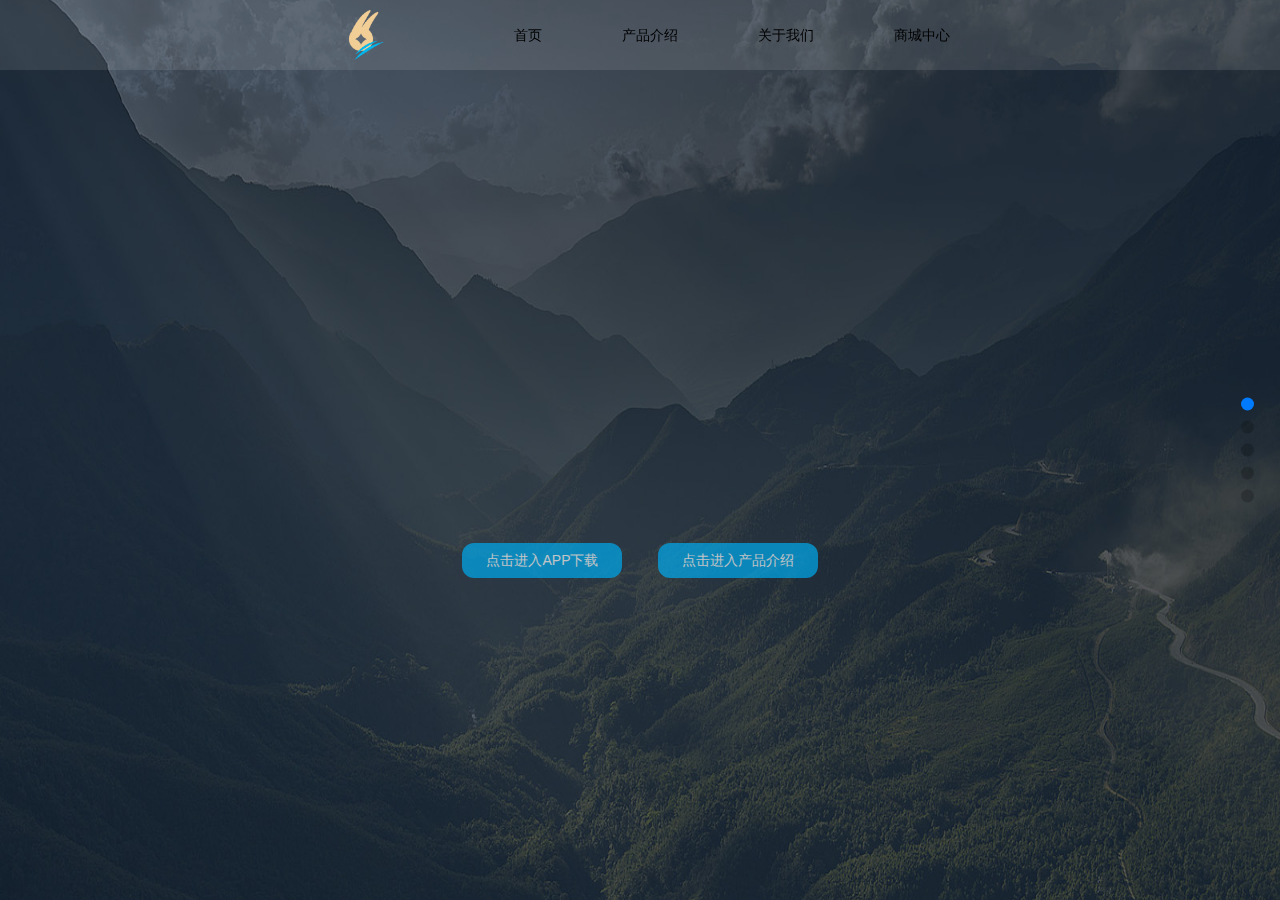
<file: index.html>
<!DOCTYPE html>
<html lang="en">
<head>
    <meta charset="UTF-8">
    <meta http-equiv="X-UA-Compatible" content="IE=edge" />
    <meta name="renderer" content="webkit" />
    <meta name="viewport" content="width=device-width,initial-scale=1.0,maximum-scale=1.0,minimum-scale=1.0,user-scalable=no,target-densitydpi=device-dpi">
    <title>支付首页</title>

    <!--  CSS -->
    <link rel="stylesheet" href="bootstrap/css/bootstrap.min.css">
    <link rel="stylesheet" href="css/style.css">
    <link rel="stylesheet" href="swiper/css/swiper.min.css">
    <link rel="stylesheet" href="css/animate/animate.min.css">
    <link rel="stylesheet" href="css/amazeui.min.css">
    <link rel="stylesheet" href="css/index.css">

    <!-- JS -->
    <script type="text/javascript" src="js/jquery-1.8.2.min.js"></script>
    <script type="text/javascript" src="js/login/login.js"></script>
    <script type="text/javascript" src="swiper/js/swiper.min.js"></script>
    <script type="text/javascript" src="swiper/js/swiper.animate1.0.2.min.js"></script>

</head>
<body>
    <!--头部-->
    <div class="topFixed">
        <div class="floatL width30 logo">
            <img height="50" src="img/zflogo.png">
        </div>
        <div class="width70">
            <div style="margin-left: 10%"><a class="topBtn" href="index.html">首页</a></div>
            <div><a class="topBtn" href="product.html">产品介绍</a></div>
            <div><a class="topBtn">关于我们</a></div>
            <div><a class="topBtn" href="businessCenter.html">商城中心</a></div>
        </div>
    </div>

    <!-- Swiper -->
    <div class="swiper-container">
        <div class="swiper-wrapper">

            <!-- 第一屏 -->
            <div class="swiper-slide " >
                <div class="bg-images" style="background-image: url('img/bg.jpg');background-size:100% 100%;"></div>

                <div class="index-text" >
                    <p class="ani" swiper-animate-effect="tada" swiper-animate-duration="1s" swiper-animate-delay=".2s">
                        <img  class="img"src="img/view-one.png"/>
                    </p>
                    <div class="padding15">
                        <span>
                            <a href="#"><button type="button" class="button">点击进入APP下载</button></a>
                        </span>
                    </div>
                    <div class="padding15">
                        <span>
                            <a href="#"><button type="button" class="button">点击进入产品介绍</button></a>
                        </span>
                    </div>
                </div>
            </div>

            <!-- 第二屏 -->
            <div class="swiper-slide two">
                <div class="main-content">
                    <div class="list-one ani" swiper-animate-effect="fadeInDownBig" swiper-animate-duration="1.5s" swiper-animate-delay=".5s">
                        <div style="width:70%;">
                            <p class="font16">
                                渠道和功能
                            </p>
                            <p class="font22">
                                给消费者更多选择,
                            </p>
                            <p class="font22">
                                给你未来的保障。
                            </p>
                            <p class="font16">
                                在支付变革的时代，Ping++ 让你在第一时间，启用最新的支付方式。为每个消费群体优化支付体验，有效提高订单转化率。只需递交一次资料，即可同时申请多个支付渠道账号。专业的客户成功团队，帮你构造最合适的支付解决方案。
                                在支付变革的时代，Ping++ 让你在第一时间，启用最新的支付方式。为每个消费群体优化支付体验，有效提高订单转化率。只需递交一次资料，即可同时申请多个支付渠道账号。专业的客户成功团队，帮你构造最合适的支付解决方案。
                            </p>
                        </div>
                    </div>
                    <div class="view ani" swiper-animate-effect="fadeInUpBig" swiper-animate-duration="1.5s" swiper-animate-delay=".5s">
                        <p>
                                <img src="img/view.png" class="imgWidth"/>
                        </p>
                    </div>
                </div>
            </div>

            <!-- 第三屏 -->
            <div class="swiper-slide three ">
                <div class="text-content">
                    <div class="left ani"  swiper-animate-effect="fadeInLeft" swiper-animate-duration="1s" swiper-animate-delay="">
                        <p><img src="img/cmb-card-pay.svg"/></p>
                        <h2 style="margin-top:30px;">移动端跨行支付</h2>
                        <p>支持跨行绑定借记卡、信用卡，主流银行统统搞定。</p>
                    </div>
                    <div class="left ani" swiper-animate-effect="fadeInUp" swiper-animate-duration="1s" swiper-animate-delay="" style="margin-left:12%;">
                        <p><img src="img/cmb-new-experience.svg"/></p>
                        <h2 style="margin-top:10px;">全新支付体验</h2>
                        <p>绑卡后再次支付，只需输入密码和验证码。</p>
                    </div>
                    <div class="left_2 ani"  swiper-animate-effect="fadeInRight" swiper-animate-duration="1s" swiper-animate-delay="" >
                        <p><img src="img/cmb-user-group.svg"/></p>
                        <h2 style="margin-top:30px;">提供优质客源</h2>
                        <p>稳定活跃的用户群，数据安全、无需担心交易风险。</p>
                    </div>
                    <div style="clear: both"></div>
                    <hr/>
                    <div class="bootom">
                        <p class="font35"style="margin-top:20px;">移动跨行支付</p>
                        <p class="font35">全场景的支付体验</p>
                        <p class="font24"style="margin-top:15px;">
                            借力于招商银行雄厚的移动支付优势，商户可以迅速切入千万级网络化、年轻化、高消费的优质客户群体。
                            招行还将联合入网商户，通过全方位宣传推广、开展系列营销活动等方式，为商户定向导入客流。
                        </p>
                    </div>
                </div>
            </div>

            <!-- 第四屏 -->
            <div class="swiper-slide four">
                <div class="content">
                    <div class="left ani"  swiper-animate-effect="fadeInLeft" swiper-animate-duration="1s" swiper-animate-delay="">
                        <p><img class="iconWidth" src="img/icon-one.png"/></p>
                        <h1 class="title" style="font-size:18px;">公司简介</h1>
                        <p class="title">
                            益投资是上海益芯金融信息服
                            务有限公司的投资服务品牌，
                            致力于通过产品创新
                            为大众投资者
                            带来普惠的金融服务。
                        </p>
                    </div>
                    <div class="left ani"  swiper-animate-effect="fadeInUp" swiper-animate-duration="1s" swiper-animate-delay="" style="margin-left:12%;">
                        <p><img class="iconWidth" src="img/icon-two.png"/></p>
                        <h2 class="title" style="font-size:18px;">核心团队</h2>
                        <p  class="title">
                            公司管理层来自于世界500强
                            金融企业、互联网金融领军企业
                            以及私募基金的高级管理层，
                            具有深厚的金融背景
                            并对互联网金融具有深刻的认知。
                        </p>
                    </div>
                    <div class="left_2 ani"  swiper-animate-effect="fadeInRight" swiper-animate-duration="1s" swiper-animate-delay="">
                        <p><img class="iconWidth"src="img/icon-three.png"/></p>
                        <h1 class="title" style="font-size:18px;">开展业务</h1>
                        <p class="title">
                            公司在互联网金融领域不断创新服务，
                            开发了许多引领市场的创新产品，
                            与多家私募基金、互联网金融平台以及
                            第三方支付公司开展广泛的合作，
                            服务广大金融消费者。
                        </p>
                    </div>
                    <div style="clear: both;"></div>
                    <div class="textCenter">
                        <span>
                            <a href="#"><button type="button" class="button">关于我们</button></a>
                        </span>
                    </div>
                </div>
            </div>
            <!-- 第五屏 -->
            <div class="swiper-slide five">
                <div class="main-content" style="top:10%;border: none">
                    <div class="g-center g-black am-text-xl g-text-bold am-padding-top-xl am-margin-top-sm" >
                        <div>掌中时尚</div>
                        <div class="am-padding-bottom-sm">移动互联网APP制作公司</div>
                        <div>
                            <img src="img/icon_split.png" />
                        </div>
                    </div>
                    <div class="g-lgray am-text-default g-center am-padding-top">

                        <div class="am-padding-top">以最时尚、最贴近市场发展的专业设计，</div>
                        <div>促进APP的快速传播和客户量的迅速积累，成为品牌打造最坚实的后盾</div>
                        <div class="am-padding-top">用设计与技术帮你创造最满意的体验</div>
                    </div>
                    <div class="g-black am-text-xxl g-center am-padding-top-xl am-margin-top-xl">服务流程</div>
                    <div class="g-gray am-text-default g-center am-padding-top-sm">优化产品流程、增强产品的易用性，提高使用者的工作效率，科学的组织开发</div>
                    <div class="am-g am-g-fixed am-padding-top-xl">
                        <ul class="am-avg-sm-5 g-center main-detail am-text-default">
                            <li>
                                <div><img class="am-padding-bottom-sm" src="img/icon_talk.png" /></div>
                                <div class="am-padding-top-sm am-text-default g-text-bold">TALK</div>
                                <div class="am-padding-top-xs am-text-lg g-text-bold">需求沟通</div>
                                <div class="am-padding-top-sm">倾听客户需求，了解用户</div>
                                <div>使用环境和操作流程</div>
                            </li>
                            <li>
                                <div><img class="am-padding-bottom-sm" src="img/icon_idea.png" /></div>
                                <div class="am-padding-top-sm am-text-default g-text-bold">IDEA</div>
                                <div class="am-padding-top-xs am-text-lg g-text-bold">创意设计</div>
                                <div class="am-padding-top-sm">交互原形设计</div>
                                <div>结构和布局规范确认</div>
                            </li>
                            <li>
                                <div><img class="am-padding-bottom-sm" src="img/icon_code.png" /></div>
                                <div class="am-padding-top-sm am-text-default g-text-bold">CODE</div>
                                <div class="am-padding-top-xs am-text-lg g-text-bold">前端制作</div>
                                <div class="am-padding-top-sm">CSS3、JS、HTML5</div>
                                <div>实现页面的动态显示</div>
                            </li>
                            <li>
                                <div><img class="am-padding-bottom-sm" src="img/icon_development.png" /></div>
                                <div class="am-padding-top-sm am-text-default g-text-bold">DEVELOPMENT</div>
                                <div class="am-padding-top-xs am-text-lg g-text-bold">技术开发</div>
                                <div class="am-padding-top-sm">移动应用数据对接与开发</div>
                            </li>
                            <li>
                                <div><img class="am-padding-bottom-sm" src="img/icon_test.png" /></div>
                                <div class="am-padding-top-sm am-text-default g-text-bold">TEST</div>
                                <div class="am-padding-top-xs am-text-lg g-text-bold">测试反馈</div>
                                <div class="am-padding-top-sm">修改调整，规范完善</div>
                            </li>
                        </ul>
                    </div>
                </div>
                <div class="sevenBg">
                    <div id="sevenBg">
                        <h6 class="grecolor" style="position: absolute;bottom: 5px;right:0;width: 1005px;left:0;right: 0;margin:0 auto;text-align: right">厦门东南正新信息科技有限公司 Copyright © </h6>
                    </div>
                </div>
            </div>
        </div>

        <!-- Add Pagination -->
        <div class="swiper-pagination"></div>
    </div>

    <script>
        $(document).ready(function(){
            var winH=$(window).height();
            $(".main-content").css("height",winH+"px");
//            alert(winH);
        });
        var swiper = new Swiper('.swiper-container', {
            onInit: function(swiper){ //Swiper2.x的初始化是onFirstInit
                swiperAnimateCache(swiper); //隐藏动画元素
                swiperAnimate(swiper); //初始化完成开始动画
            },
            onSlideChangeEnd: function(swiper){
                swiperAnimate(swiper); //每个slide切换结束时也运行当前slide动画
            },
            pagination: '.swiper-pagination',
            direction: 'vertical',
            speed:500,
            parallax : true,
            slidesPerView: 1,
            paginationClickable: true,
            spaceBetween: 0,
            mousewheelControl: true,
        });
    </script>
</body>
</html>
</file>
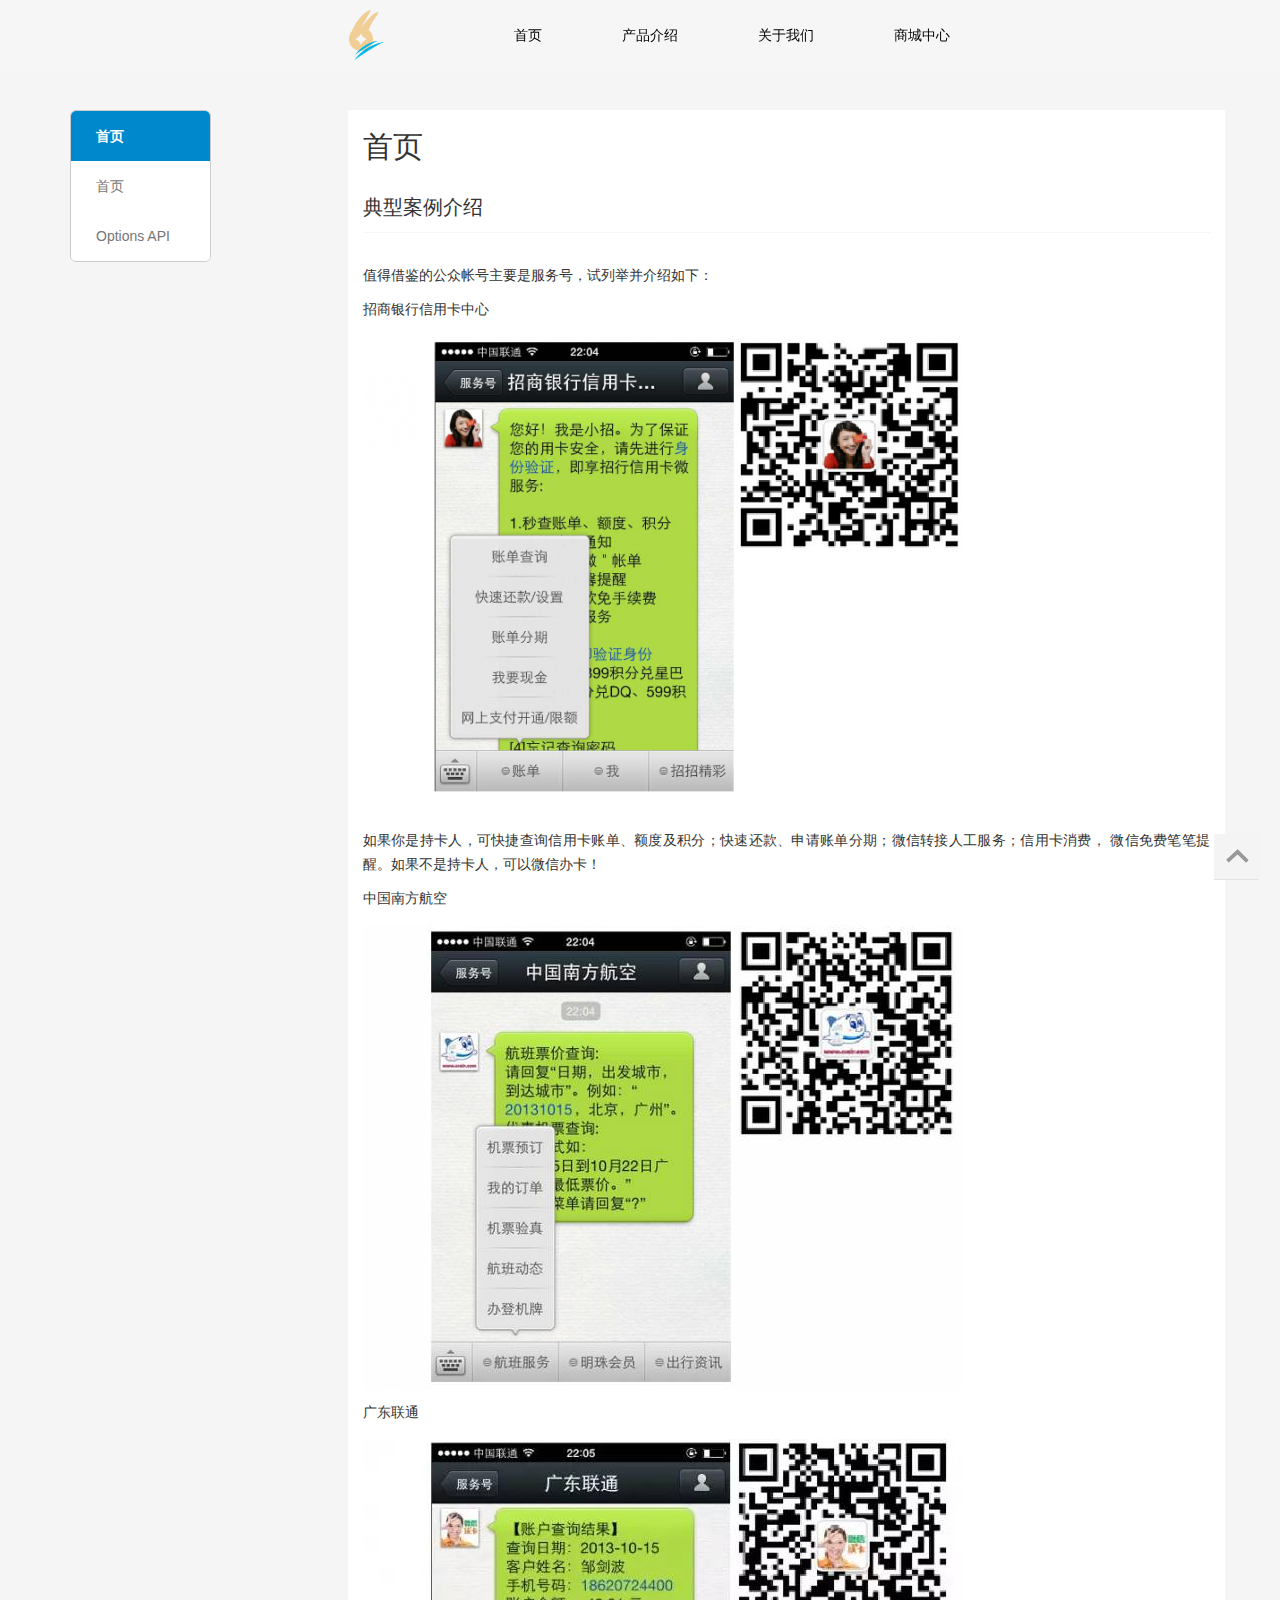
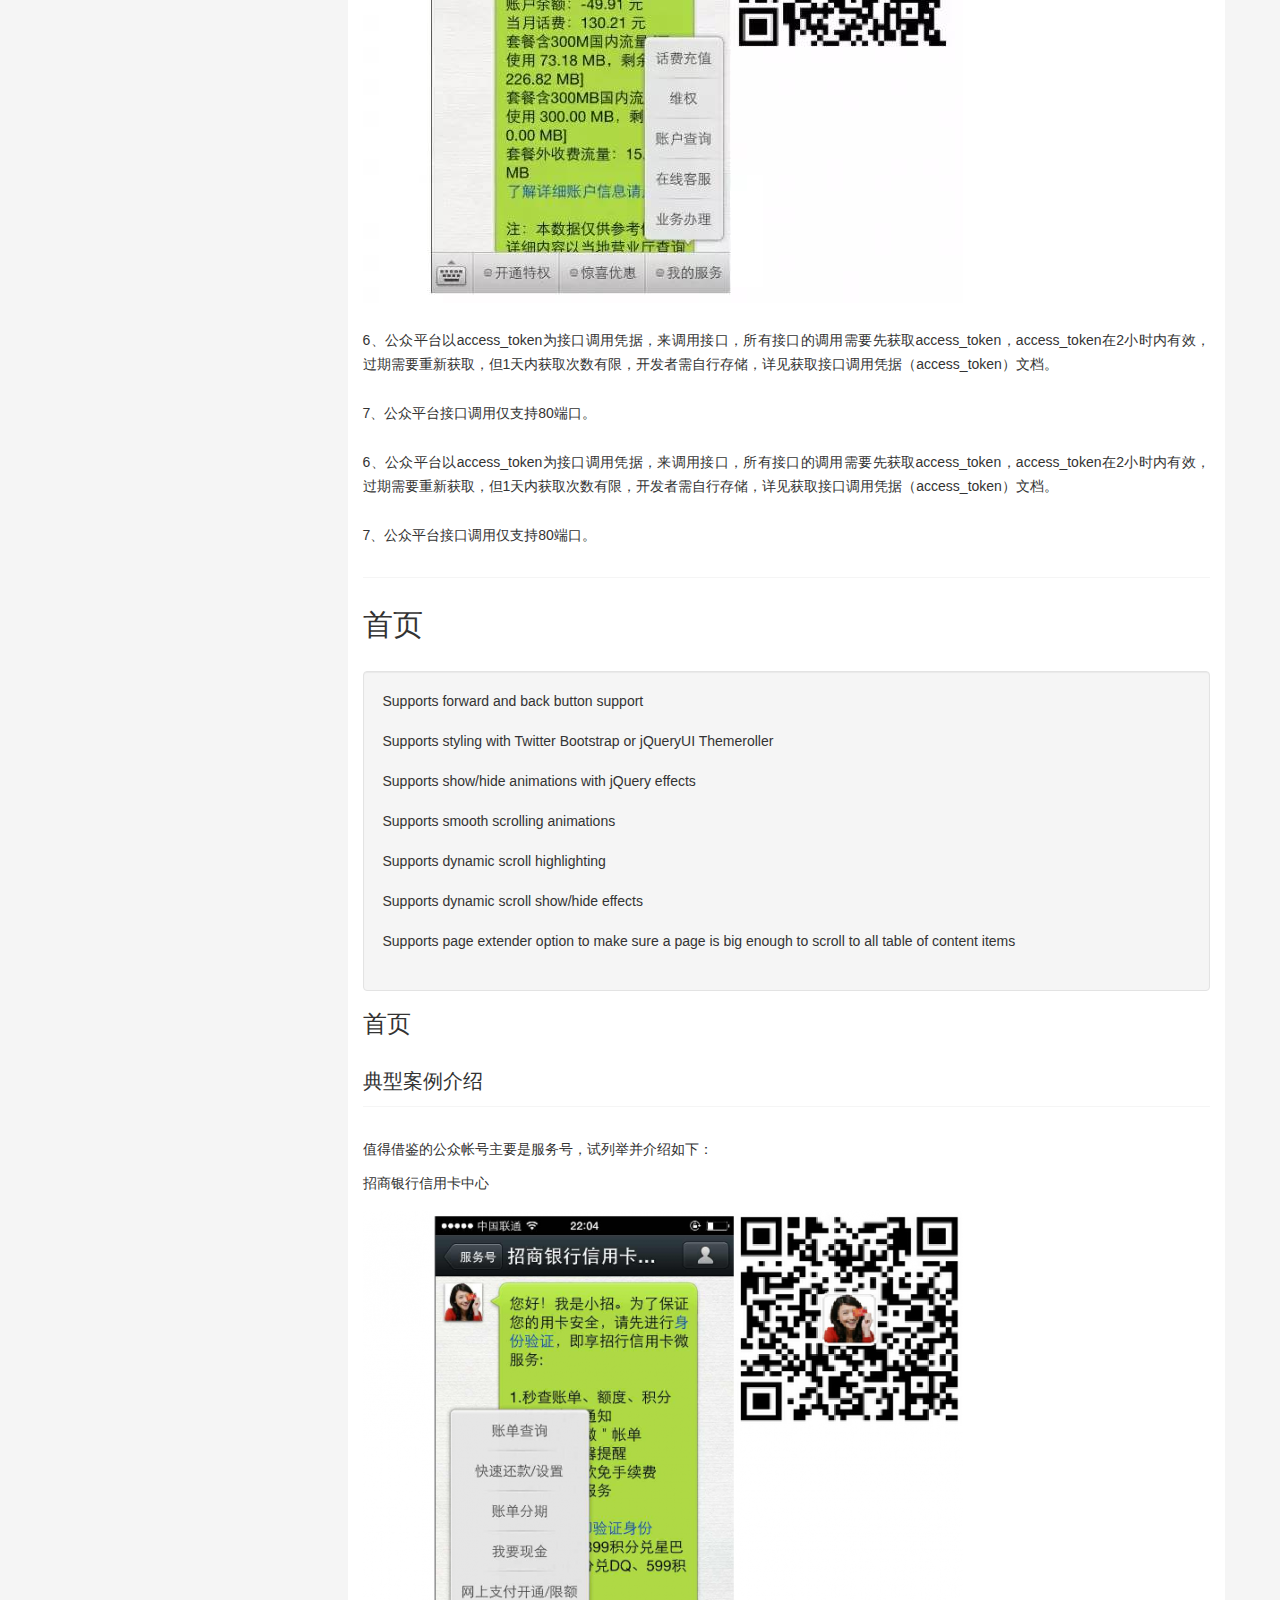
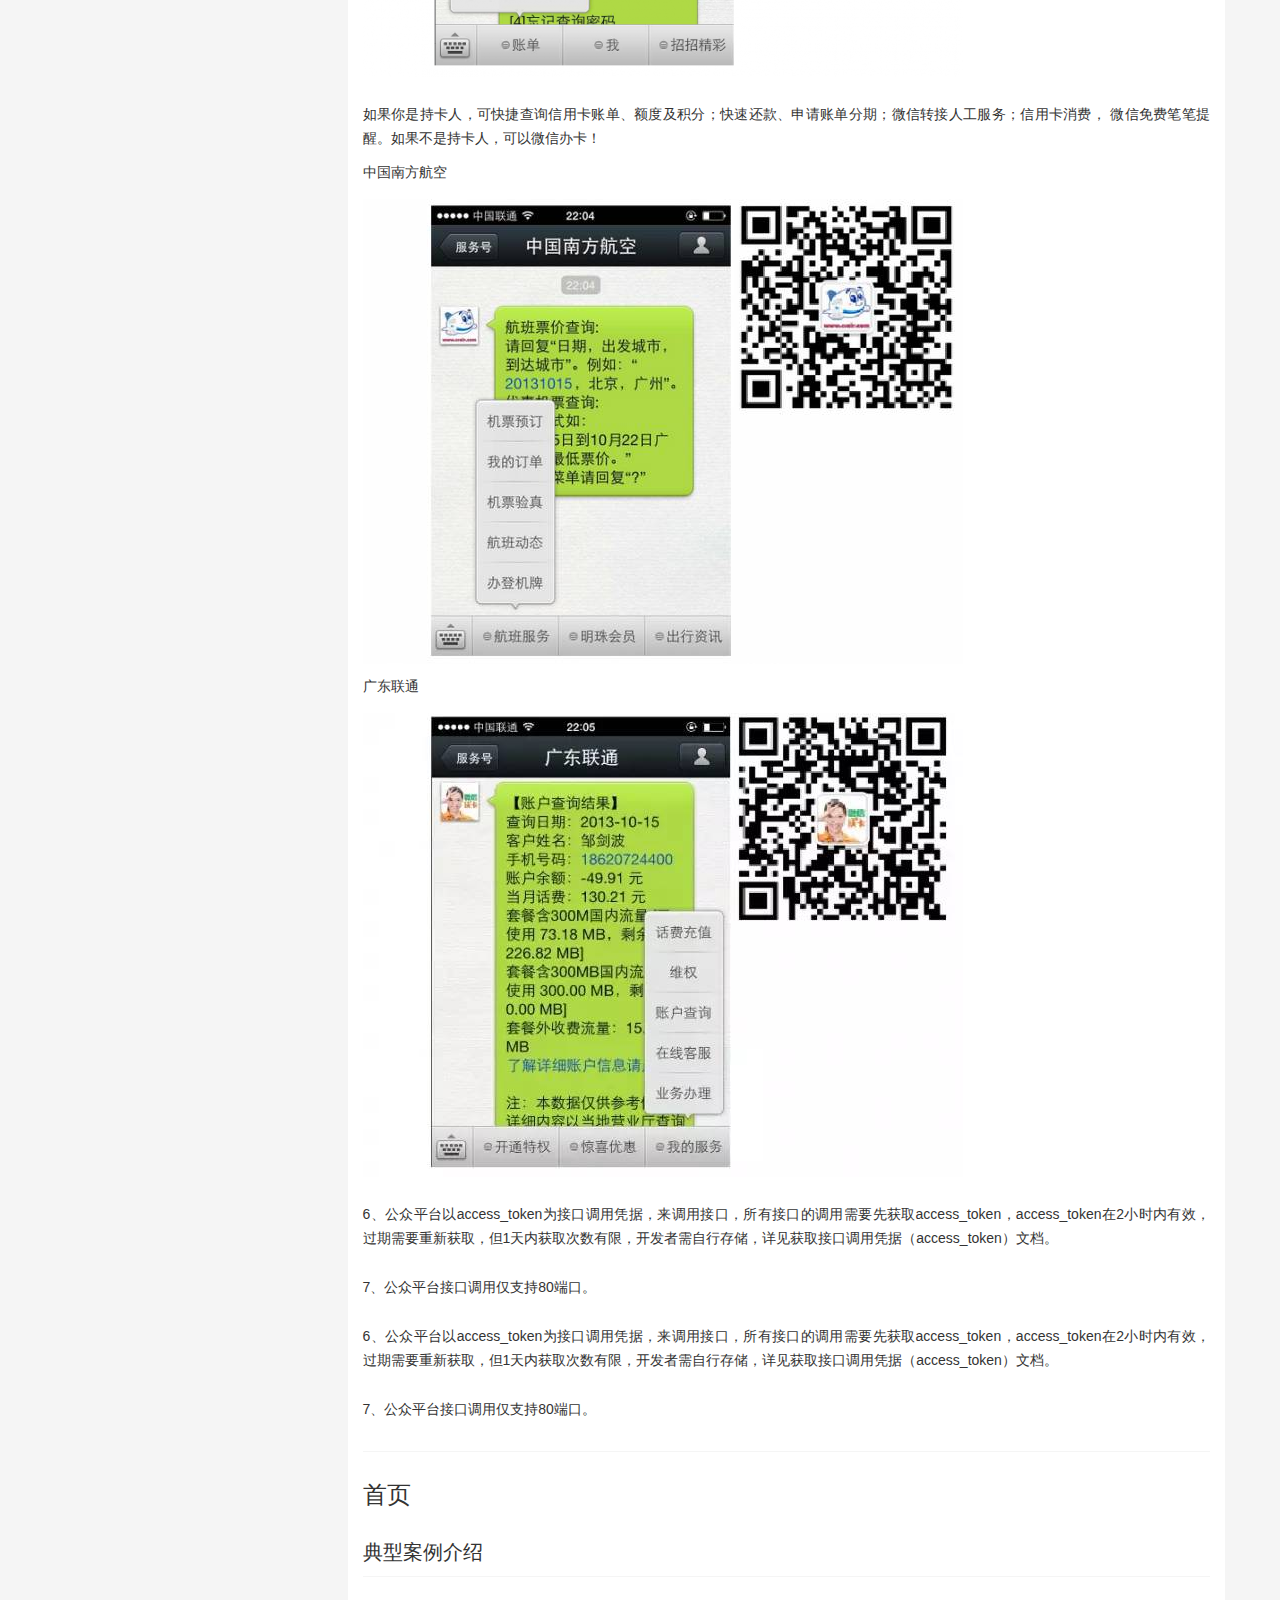
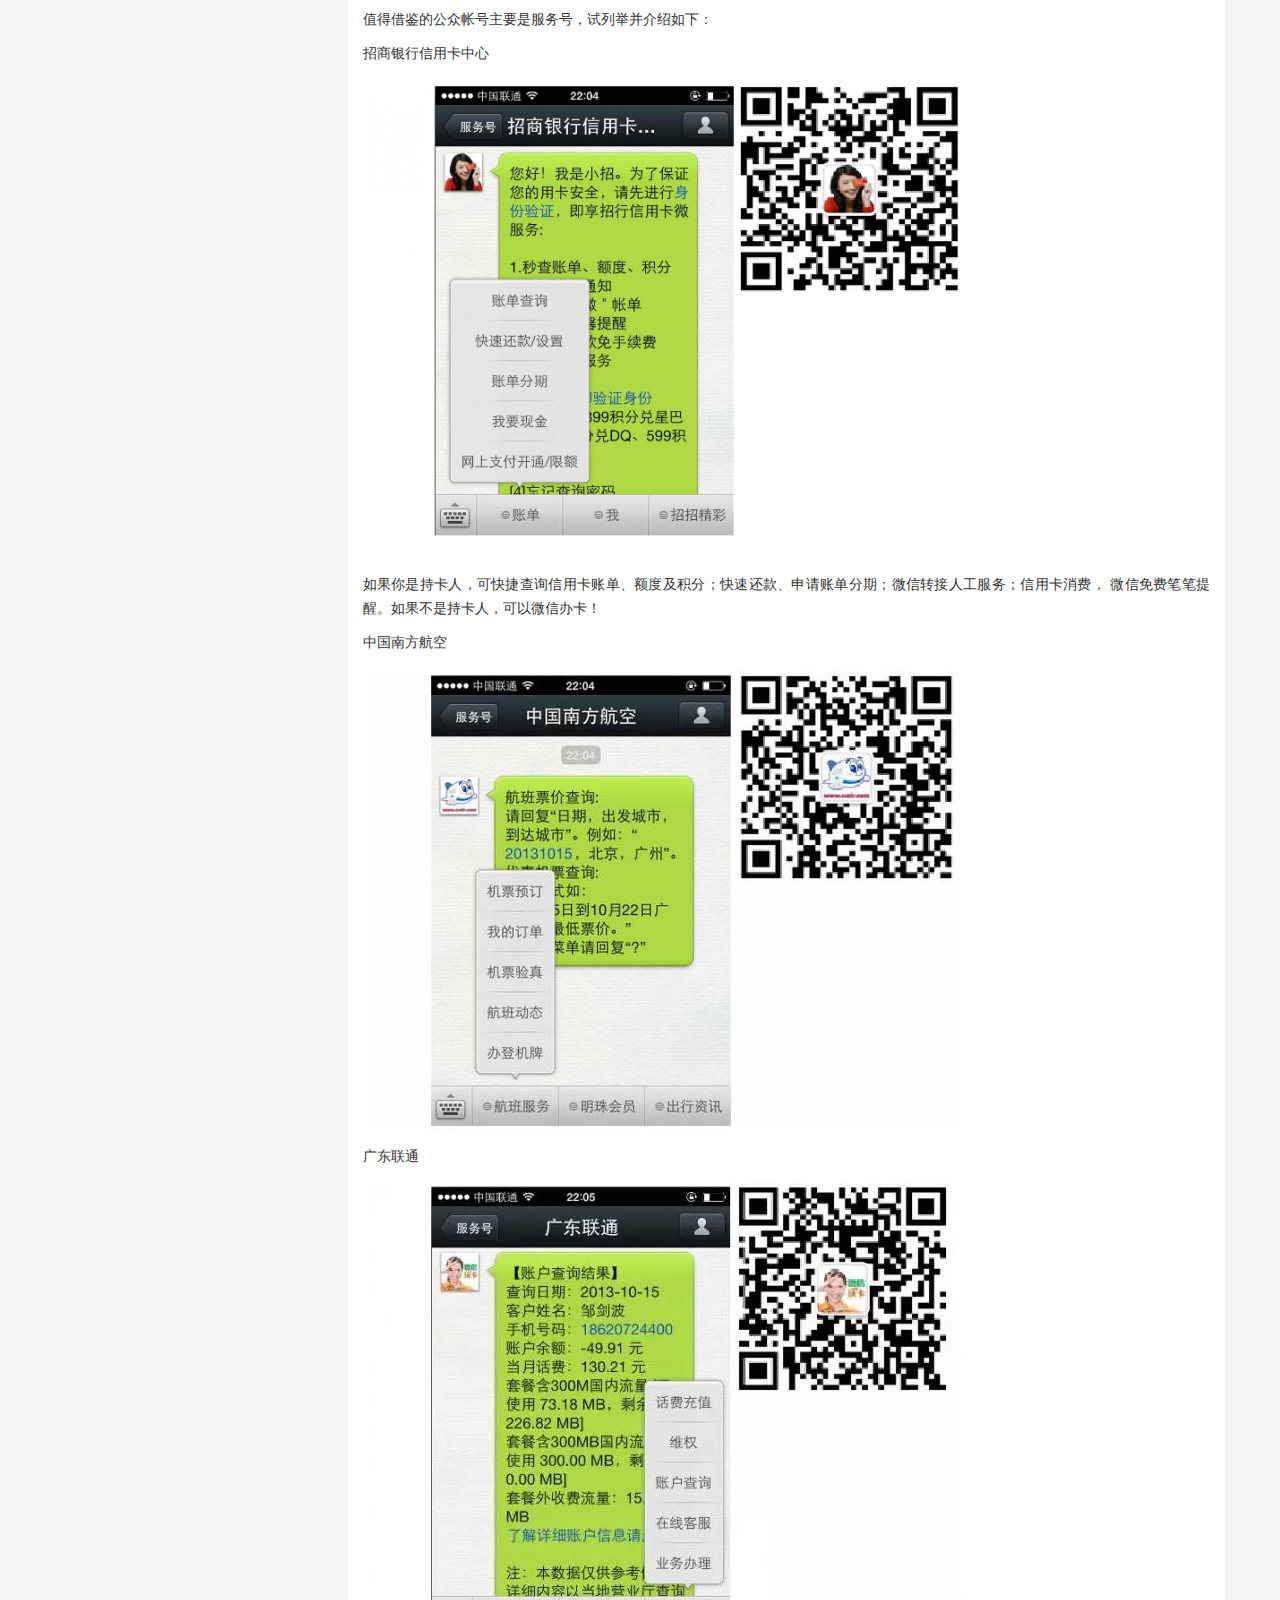
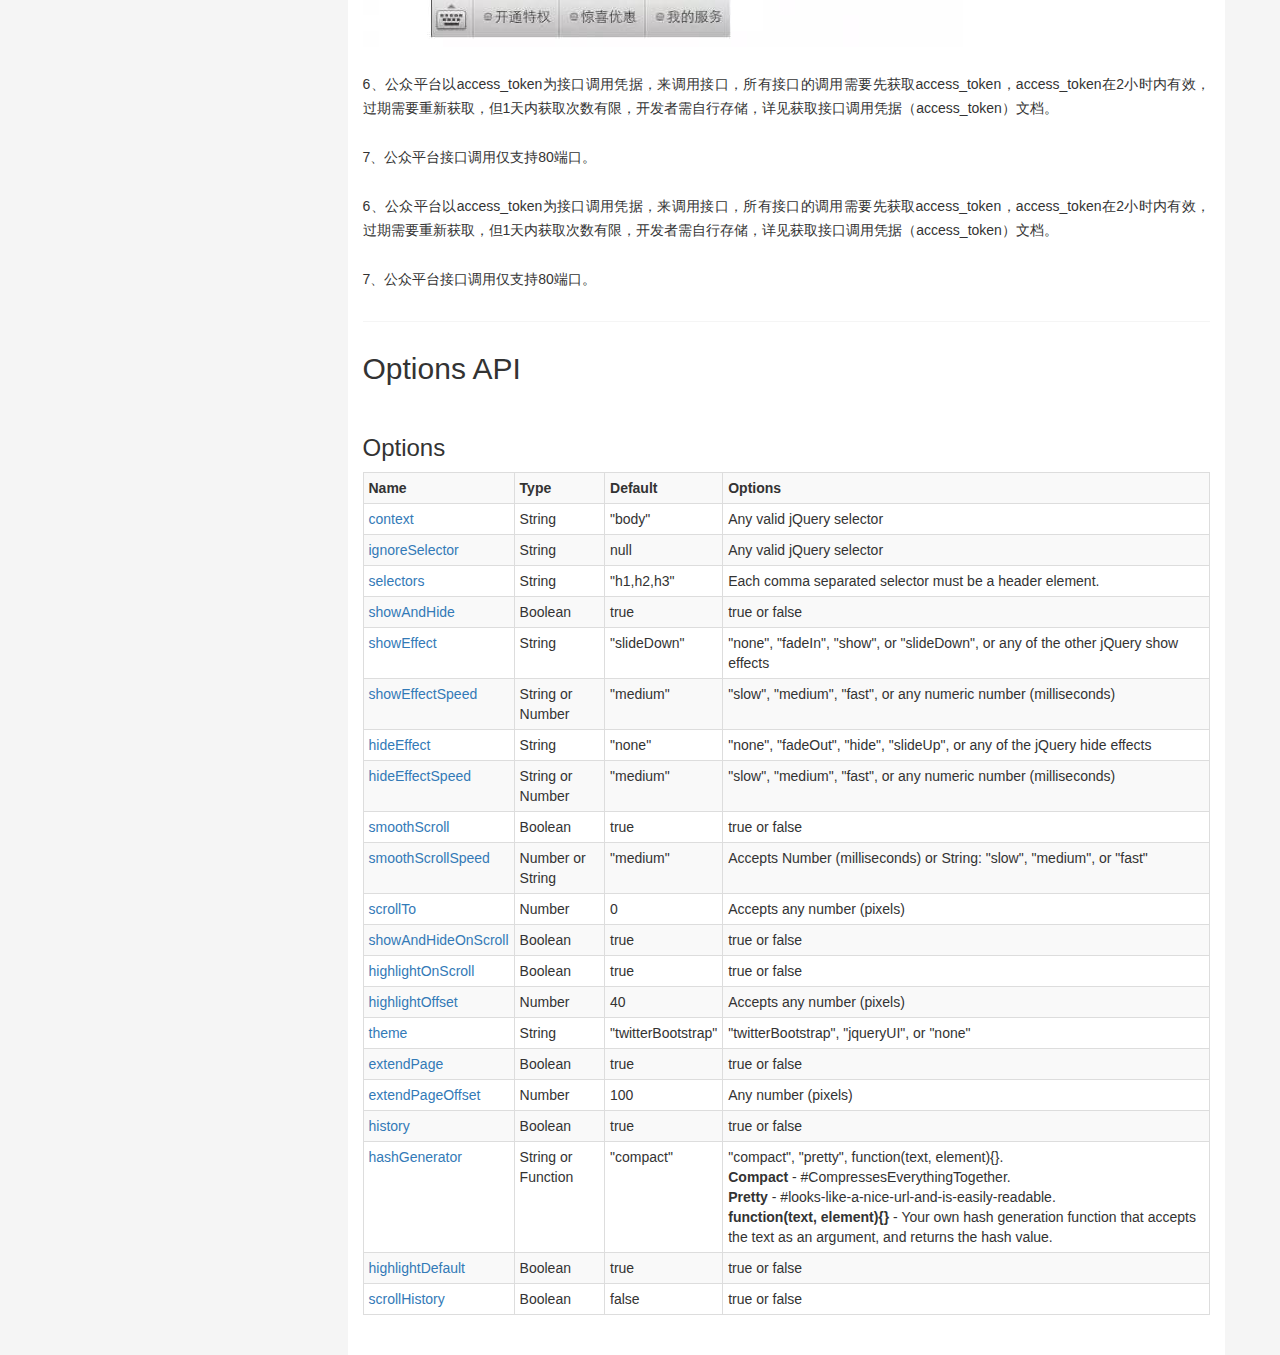
<file: businessCenter.html>
<!DOCTYPE HTML>
<html>
<head>
    <meta charset="utf-8">
    <title>商戶中心</title>
    <meta name="viewport" content="width=device-width, initial-scale=1">
    <meta name="keywords" content="jquery" />
    <link href="css/style.css" rel="stylesheet">
    <link href="css/jquery.tocify.css" rel="stylesheet">
    <link href="css/businessCenter.css" rel="stylesheet">
    <link rel="stylesheet" href="bootstrap/css/bootstrap.min.css">



</head>

<body style="overflow: auto">
<div class="topFixed">
    <div class="floatL width30 logo">
        <img height="50" src="img/zflogo.png">
    </div>
    <div class="width70">
        <div style="margin-left: 10%"><a class="topBtn" href="index.html">首页</a></div>
        <div><a class="topBtn" href="product.html">产品介绍</a></div>
        <div><a class="topBtn">关于我们</a></div>
        <div><a class="topBtn" href="businessCenter.html">商城中心</a></div>
    </div>
</div>
<div class="container" >

    <div class="row">
        <div class="col-sm-12 col-md-3">
            <div id="toc">
            </div><!--/.well -->
        </div><!--/span-->
        <div class="col-sm-12 col-md-9" style="background: #fff;">
            <div class="hero-unit" style="height:auto;">

                <!-- 第一栏 -->
                <h2>首页</h2>
                <div class="spacing">
                    <div class="border">
                        <span class="font20">典型案例介绍</span>
                    </div>
                    <div class="padding15">
                        <p class="lineHeight">
                            值得借鉴的公众帐号主要是服务号，试列举并介绍如下：
                        </p>
                        <span class="lineHeight">
                            招商银行信用卡中心
                        </span>
                        <p class="lineHeight">
                            <a><img src="img/TP.png"/></a>
                        </p>
                        <p class="lineHeight">
                            如果你是持卡人，可快捷查询信用卡账单、额度及积分；快速还款、申请账单分期；微信转接人工服务；信用卡消费，
                            微信免费笔笔提醒。如果不是持卡人，可以微信办卡！
                        </p>
                        <span class="lineHeight">
                            中国南方航空
                        </span>
                        <p class="lineHeight">
                            <a><img src="img/TP-two.jpg"/></a>
                        </p>
                        <span class="lineHeight">
                            广东联通
                        </span>
                        <p class="lineHeight">
                            <a><img src="img/TP-three.jpg"/></a>
                        </p>
                        <p class="lineHeight">
                            6、公众平台以access_token为接口调用凭据，来调用接口，所有接口的调用需要先获取access_token，access_token在2小时内有效，
                            过期需要重新获取，但1天内获取次数有限，开发者需自行存储，详见获取接口调用凭据（access_token）文档。
                        </p>
                        <p class="lineHeight">
                            7、公众平台接口调用仅支持80端口。
                        </p>
                        <p class="lineHeight">
                            6、公众平台以access_token为接口调用凭据，来调用接口，所有接口的调用需要先获取access_token，access_token在2小时内有效，
                            过期需要重新获取，但1天内获取次数有限，开发者需自行存储，详见获取接口调用凭据（access_token）文档。
                        </p>
                        <p class="lineHeight">
                            7、公众平台接口调用仅支持80端口。
                        </p>
                        <div class="border"></div>
                    </div>
                </div>
            </div>

            <!-- 第二栏 -->
            <h2>首页</h2>
            <br />
            <p class="well">
                Supports <span class="headerDoc">forward and back button</span> support
                <br /><br />
                Supports styling with <span class="headerDoc">Twitter Bootstrap</span> or <span class="headerDoc">jQueryUI Themeroller</span>
                <br /><br />
                Supports show/hide animations with <span class="headerDoc">jQuery effects</span>
                <br /><br />
                Supports <span class="headerDoc">smooth scrolling animations</span>
                <br /><br />
                Supports <span class="headerDoc">dynamic scroll highlighting</span>
                <br /><br />
                Supports <span class="headerDoc">dynamic scroll show/hide effects</span>
                <br /><br />
                Supports <span class="headerDoc">page extender</span> option to make sure a page is big enough to scroll to all table of content items
                <br /><br />

            <h3>首页</h3>
            <div class="spacing">
                <div class="border">
                    <span class="font20">典型案例介绍</span>
                </div>
                <div class="padding15">
                    <p class="lineHeight">
                        值得借鉴的公众帐号主要是服务号，试列举并介绍如下：
                    </p>
                        <span class="lineHeight">
                            招商银行信用卡中心
                        </span>
                    <p class="lineHeight">
                        <a><img src="img/TP.png"/></a>
                    </p>
                    <p class="lineHeight">
                        如果你是持卡人，可快捷查询信用卡账单、额度及积分；快速还款、申请账单分期；微信转接人工服务；信用卡消费，
                        微信免费笔笔提醒。如果不是持卡人，可以微信办卡！
                    </p>
                        <span class="lineHeight">
                            中国南方航空
                        </span>
                    <p class="lineHeight">
                        <a><img src="img/TP-two.jpg"/></a>
                    </p>
                        <span class="lineHeight">
                            广东联通
                        </span>
                    <p class="lineHeight">
                        <a><img src="img/TP-three.jpg"/></a>
                    </p>
                    <p class="lineHeight">
                        6、公众平台以access_token为接口调用凭据，来调用接口，所有接口的调用需要先获取access_token，access_token在2小时内有效，
                        过期需要重新获取，但1天内获取次数有限，开发者需自行存储，详见获取接口调用凭据（access_token）文档。
                    </p>
                    <p class="lineHeight">
                        7、公众平台接口调用仅支持80端口。
                    </p>
                    <p class="lineHeight">
                        6、公众平台以access_token为接口调用凭据，来调用接口，所有接口的调用需要先获取access_token，access_token在2小时内有效，
                        过期需要重新获取，但1天内获取次数有限，开发者需自行存储，详见获取接口调用凭据（access_token）文档。
                    </p>
                    <p class="lineHeight">
                        7、公众平台接口调用仅支持80端口。
                    </p>
                    <div class="border"></div>
                </div>
            </div>

            <h3>首页</h3>
            <div class="spacing">
                <div class="border">
                    <span class="font20">典型案例介绍</span>
                </div>
                <div class="padding15">
                    <p class="lineHeight">
                        值得借鉴的公众帐号主要是服务号，试列举并介绍如下：
                    </p>
                        <span class="lineHeight">
                            招商银行信用卡中心
                        </span>
                    <p class="lineHeight">
                        <a><img src="img/TP.png"/></a>
                    </p>
                    <p class="lineHeight">
                        如果你是持卡人，可快捷查询信用卡账单、额度及积分；快速还款、申请账单分期；微信转接人工服务；信用卡消费，
                        微信免费笔笔提醒。如果不是持卡人，可以微信办卡！
                    </p>
                        <span class="lineHeight">
                            中国南方航空
                        </span>
                    <p class="lineHeight">
                        <a><img src="img/TP-two.jpg"/></a>
                    </p>
                        <span class="lineHeight">
                            广东联通
                        </span>
                    <p class="lineHeight">
                        <a><img src="img/TP-three.jpg"/></a>
                    </p>
                    <p class="lineHeight">
                        6、公众平台以access_token为接口调用凭据，来调用接口，所有接口的调用需要先获取access_token，access_token在2小时内有效，
                        过期需要重新获取，但1天内获取次数有限，开发者需自行存储，详见获取接口调用凭据（access_token）文档。
                    </p>
                    <p class="lineHeight">
                        7、公众平台接口调用仅支持80端口。
                    </p>
                    <p class="lineHeight">
                        6、公众平台以access_token为接口调用凭据，来调用接口，所有接口的调用需要先获取access_token，access_token在2小时内有效，
                        过期需要重新获取，但1天内获取次数有限，开发者需自行存储，详见获取接口调用凭据（access_token）文档。
                    </p>
                    <p class="lineHeight">
                        7、公众平台接口调用仅支持80端口。
                    </p>
                    <div class="border"></div>
                </div>
            </div>

            <!-- 第三栏 -->
            <h2>Options API</h2>
            <br />
            <h3>Options</h3>
            <table class="table table-striped table-bordered table-condensed">
                <tr>
                    <th>Name</th>
                    <th>Type</th>
                    <th>Default</th>
                    <th>Options</th>
                </tr>
                <tr>
                    <td class="optionName" title="context" data-content="The container element that holds all of the elements used to generate the table of contents"><a href="#">context</a></td>
                    <td>String</td>
                    <td>"body"</td>
                    <td>Any valid jQuery selector</td>
                </tr>
                <tr>
                    <td class="optionName" title="ignoreSelector" data-content="A selector to any element that would be matched by selectors that you wish to be ignored"><a href="#">ignoreSelector</a></td>
                    <td>String</td>
                    <td>null</td>
                    <td>Any valid jQuery selector</td>
                </tr>
                <tr>
                    <td class="optionName" title="selectors" data-content="The element's used to generate the table of contents. The order is very important since it will determine the table of content's nesting structure."><a href="#">selectors</a></td>
                    <td>String</td>
                    <td>"h1,h2,h3"</td>
                    <td>Each comma separated selector must be a header element.</td>
                </tr>
                <tr>
                    <td class="optionName" title="showAndHide" data-content="Used to determine if elements should be shown and hidden.  Turn this to false and remove the display:none CSS property for subheader elements (in jquery.tocify.css) to have a non-animated/fully visible table of contents."><a href="#">showAndHide</a></td>
                    <td>Boolean</td>
                    <td>true</td>
                    <td>true or false</td>
                </tr>
                <tr>
                    <td class="optionName" title="showEffect" data-content="Used to display any of the table of contents nested items."><a href="#">showEffect</a></td>
                    <td>String</td>
                    <td>"slideDown"</td>
                    <td>"none", "fadeIn", "show", or "slideDown", or any of the other jQuery show effects</td>
                </tr>
                <tr>
                    <td class="optionName" title="showEffectSpeed" data-content="The time duration of the show effect."><a href="#">showEffectSpeed</a></td>
                    <td>String or Number</td>
                    <td>"medium"</td>
                    <td>"slow", "medium", "fast", or any numeric number (milliseconds)</td>
                </tr>
                <tr>
                    <td class="optionName" title="hideEffect" data-content="Used to hide any of the table of contents nested items."><a href="#">hideEffect<a/></td>
                    <td>String</td>
                    <td>"none"</td>
                    <td>"none", "fadeOut", "hide", "slideUp", or any of the jQuery hide effects</td>
                </tr>
                <tr>
                    <td class="optionName" title="hideEffectSpeed" data-content="The time duration of the hide effect."><a href="#">hideEffectSpeed</a></td>
                    <td>String or Number</td>
                    <td>"medium"</td>
                    <td>"slow", "medium", "fast", or any numeric number (milliseconds)</td>
                </tr>
                <tr>
                    <td class="optionName" title="smoothScroll" data-content="Animates the page scroll when specific table of content items are clicked and the page moves up or down."><a href="#">smoothScroll</a></td>
                    <td>Boolean</td>
                    <td>true</td>
                    <td>true or false</td>
                </tr>
                <tr>
                    <td class="optionName" title="smoothScrollSpeed" data-content="The time duration of the smoothScroll animation."><a href="#">smoothScrollSpeed</a></td>
                    <td>Number or String</td>
                    <td>"medium"</td>
                    <td>Accepts Number (milliseconds) or String: "slow", "medium", or "fast"</td>
                </tr>
                <tr>
                    <td class="optionName" title="scrollTo" data-content="The amount of space between the top of page and the selected table of contents item after the page has been scrolled."><a href="#">scrollTo</a></td>
                    <td>Number</td>
                    <td>0</td>
                    <td>Accepts any number (pixels)</td>
                </tr>
                <tr>
                    <td class="optionName" title="showAndHideOnScroll" data-content="Determines if table of content nested items should be shown and hidden while a user scrolls the page."><a href="#">showAndHideOnScroll</a></td>
                    <td>Boolean</td>
                    <td>true</td>
                    <td>true or false</td>
                </tr>
                <tr>
                    <td class="optionName" title="highlightOnScroll" data-content="Determines if table of content nested items should be highlighted (set to a different background color to show it is the currently active item) while scrolling"><a href="#">highlightOnScroll</a></td>
                    <td>Boolean</td>
                    <td>true</td>
                    <td>true or false</td>
                </tr>
                <tr>
                    <td class="optionName" title="highlightOffset" data-content="The offset distance in pixels to trigger the next active table of contents item"><a href="#">highlightOffset</a></td>
                    <td>Number</td>
                    <td>40</td>
                    <td>Accepts any number (pixels)</td>
                </tr>
                <tr>
                    <td class="optionName" title="theme" data-content="Determines if Twitter Bootstrap, jQueryUI, or Tocify classes should be added to the table of contents"><a href="#">theme</a></td>
                    <td>String</td>
                    <td>"twitterBootstrap"</td>
                    <td>"twitterBootstrap", "jqueryUI", or "none"</td>
                </tr>
                <tr>
                    <td class="optionName" title="extendPage" data-content="If a user scrolls to the bottom of the page and the page is not tall enough to scroll to the last table of contents item, then the page height is increased"><a href="#">extendPage</a></td>
                    <td>Boolean</td>
                    <td>true</td>
                    <td>true or false</td>
                </tr>
                <tr>
                    <td class="optionName" title="extendPageOffset" data-content="How close to the bottom of the page a user must scroll before the page is extended"><a href="#">extendPageOffset</a></td>
                    <td>Number</td>
                    <td>100</td>
                    <td>Any number (pixels)</td>
                </tr>
                <tr>
                    <td class="optionName" title="history" data-content="Adds a hash to the page url to maintain history"><a href="#">history</a></td>
                    <td>Boolean</td>
                    <td>true</td>
                    <td>true or false</td>
                </tr>
                <tr>
                    <td class="optionName" title="hashGenerator" data-content="How the URL hash value get's generated."><a href="#">hashGenerator</a></td>
                    <td>String or Function</td>
                    <td>"compact"</td>
                    <td>"compact", "pretty", function(text, element){}.
                        <br />
                        <strong>Compact</strong> - #CompressesEverythingTogether.
                        <br />
                        <strong>Pretty</strong> - #looks-like-a-nice-url-and-is-easily-readable.
                        <br />
                        <strong>function(text, element){}</strong> - Your own hash generation function that accepts the text as an argument, and returns the hash value.</td>
                </tr>
                <tr>
                    <td class="optionName" title="highlightDefault" data-content="Set's the first TOC item as active if no other TOC item is active."><a href="#">highlightDefault</a></td>
                    <td>Boolean</td>
                    <td>true</td>
                    <td>true or false</td>
                </tr>
                <tr>
                    <td class="optionName" title="scrollHistory" data-content="Adds a hash to the page url, to maintain history, when scrolling to a TOC item."><a href="#">scrollHistory</a></td>
                    <td>Boolean</td>
                    <td>false</td>
                    <td>true or false</td>
                </tr>
            </table>
            <br />

        </div><!--/span-->
    </div><!--/row-->

</div><!--/.fluid-container-->

<!-- 返回顶部 -->
<div class="topTop">
    <img id="go-top" src="img/go-top.png"/>
</div>

<script src="js/jquery-1.8.2.min.js"></script>
<script src="js/jquery-ui-1.9.1.custom.min.js"></script>
<script src="bootstrap/js/bootstrap.min.js"></script>
<script src="js/jquery.tocify.min.js"></script>
<script>
    $(function() {
        var toc = $("#toc").tocify({
            selectors: "h2,h3,h4"
        }).data("toc-tocify");

        //置顶
        $("#go-top").hover(
                function () {
                    $(this).attr('src', 'img/go-top-hover.png');
                },
                function () {
                    $(this).attr('src', 'img/go-top.png');
                }
        );
        $("#go-top").click(function () {
            $('body').animate({scrollTop: 0}, 1000);
        });

    });
</script>
</body>
</html>
</file>
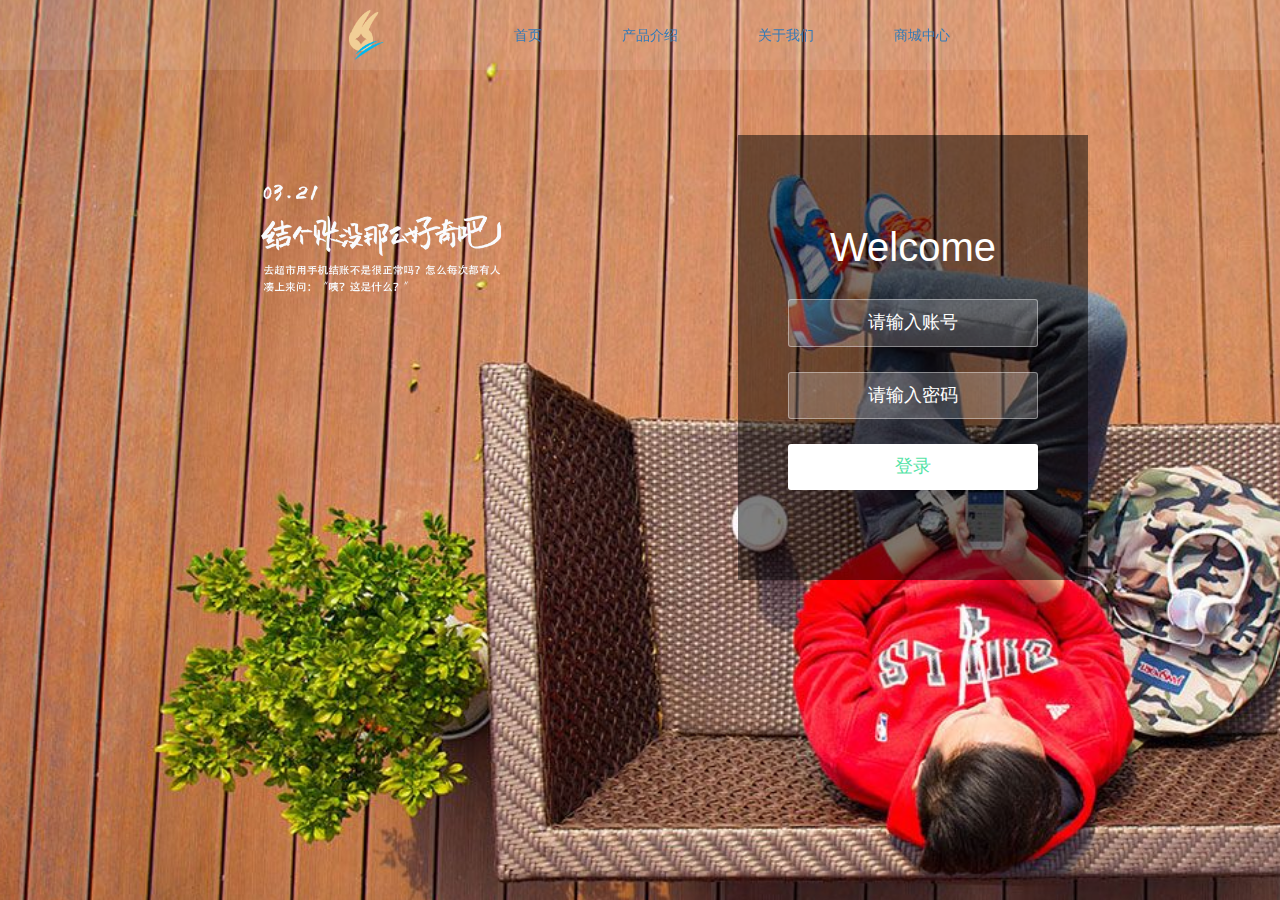
<file: login.html>
<!DOCTYPE html>
<html>
<head lang="en">
    <meta charset="UTF-8">
    <title>支付登陆</title>
    <link rel="stylesheet" href="css/style.css"/>
    <link rel="stylesheet" href="css/login.css" />
    <link rel="stylesheet" href="css/animate/animate.min.css" />
    <script type="text/javascript" src="js/jquery-1.8.2.min.js"></script>
    <script type="text/javascript" src="js/login/login.js"></script>
    <!--表单校验-->
    <link rel="stylesheet" href="bootstrap/css/bootstrap.min.css" />
    <link rel="stylesheet" href="bootstrap/validation/css/bootstrapValidator.css" />
    <script type="text/javascript" src="bootstrap/js/bootstrap.min.js"></script>
    <script type="text/javascript" src="bootstrap/validation/js/bootstrapValidator.js"></script>
</head>
<body id="loginBg" class="noscoll">
<!--背景图-->
<div class="slideshow">
    <div class="slideshow-image" style="background-image: url('img/login.jpg')"></div>
</div>
    <!--<img id="login" width="100%" style="position: relative" src="img/login.jpg"/>-->
<!--头部-->
<div class="topFixed">
    <div class="floatL width30 logo">
        <img height="50px" src="img/zflogo.png">
    </div>
    <div class="width70">
        <div class="topBtn" style="margin-left: 10%"><a href="index.html">首页</a></div>
        <div class="topBtn"><a href="product.html">产品介绍</a></div>
        <div class="topBtn"><a>关于我们</a></div>
        <div class="topBtn"><a href="businessCenter.html">商城中心</a></div>
    </div>
</div>
<div class="animated flipInX picLay">
    <img width="100%" src="img/jz.png">
</div>
<!--登陆框-->
<div class="htmleaf-container animated tada" style="background: rgba(0,0,0,.5);width: 350px;position: absolute;top: 15%;right: 15%;">
    <div class="wrapper">
        <div class="container_zf">
            <h1 style="color: #fff;">Welcome</h1>
            <form class="form form-horizontal" id="defaultForm">
                <div class="form-group">
                    <input type="text" name="name" placeholder="请输入账号" required data-bv-notempty-message="账号不能为空" />
                 </div>
                <div class="form-group">
                    <input type="password" name="password" placeholder="请输入密码" required data-bv-notempty-message="密码不能为空" />
                </div>
                    <button type="submit" id="login-button">登录</button>
            </form>
        </div>
    </div>
</div>

<script>
    $(document).ready(function() {
        $('#defaultForm').bootstrapValidator();
    });
    $(function(){
        $("#login").css({'transform':'scale(1,1)'},5000);
    })
//    $('#login-button').click(function (event) {
//        event.preventDefault();
//        $('.container_zf').fadeOut(500);
//        $('#welcome').animate({top:'15%'},1000);
//        $('.wrapper').addClass('form-success');
//    });
</script>
</body>
</html>
</file>
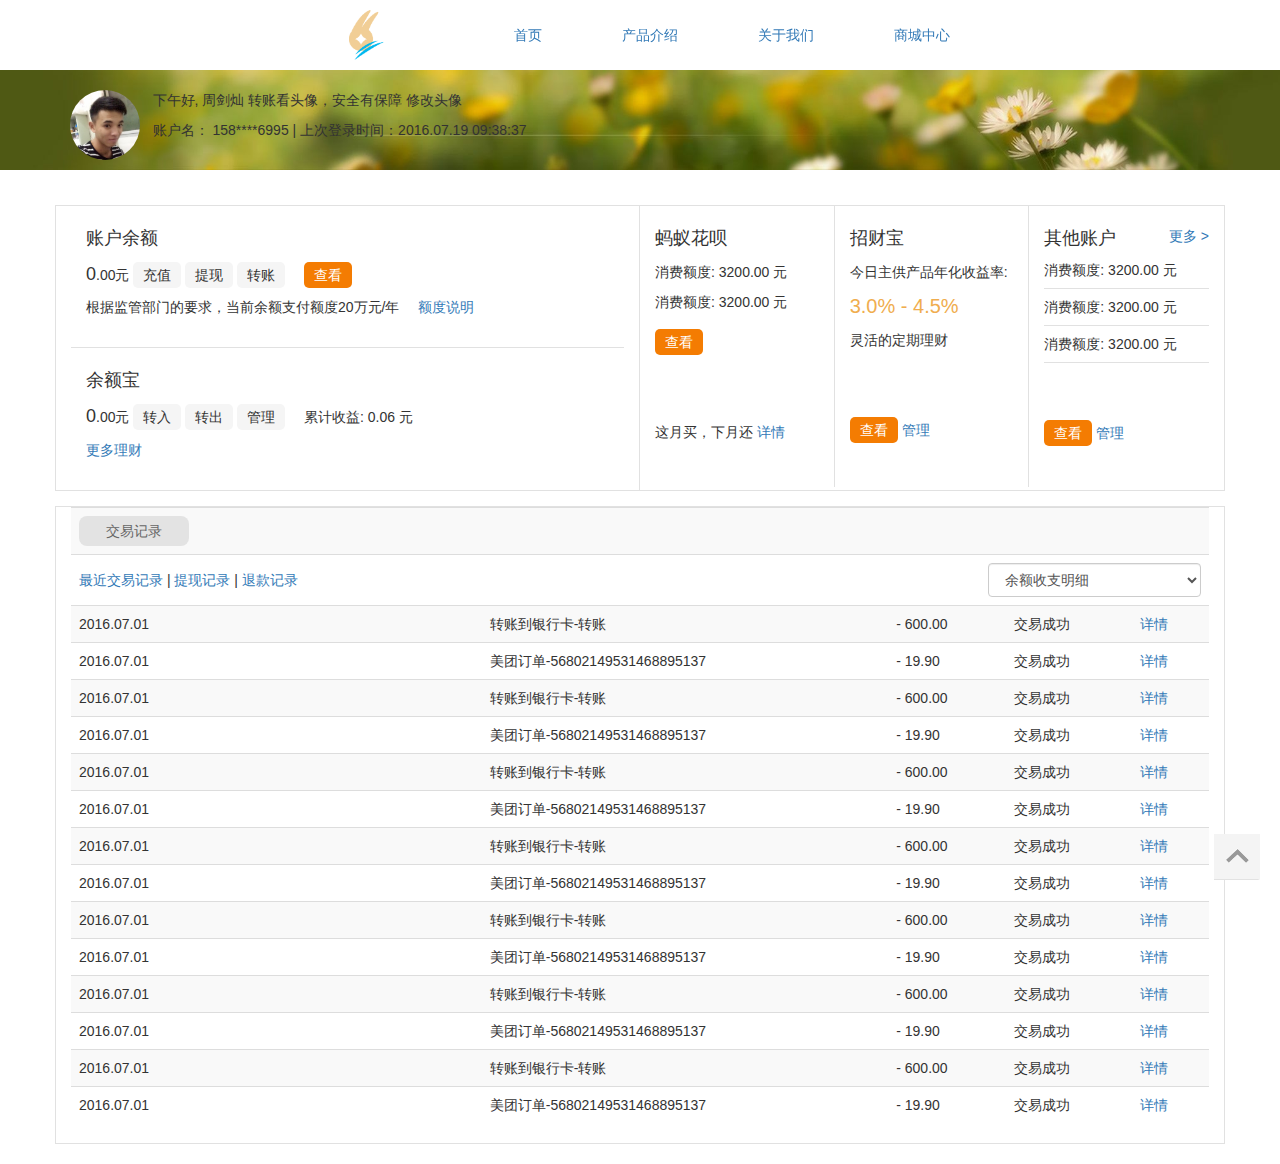
<file: myPay.html>
<!DOCTYPE html>
<html>
<head lang="en">
    <meta charset="UTF-8">
    <meta http-equiv="X-UA-Compatible" content="IE=edge" />
    <meta name="renderer" content="webkit" />
    <meta name="viewport" content="width=device-width,initial-scale=1.0,maximum-scale=1.0,minimum-scale=1.0,user-scalable=no,target-densitydpi=device-dpi">
    <title>个人账户</title>

    <!-- css -->
    <link rel="stylesheet" href="css/style.css">
    <link rel="stylesheet" href="css/myPay.css">
    <link rel="stylesheet" href="bootstrap/css/bootstrap.min.css">

    <!-- js -->
    <script type="text/javascript" src="js/jquery-1.8.2.min.js"></script>
    <script type="text/javascript" src="js/myPay/myPay.js"></script>
    <script type="text/javascript" src="bootstrap/js/bootstrap.min.js"></script>

</head>
<body>
<!--头部-->
<div class="topFixed" >
    <div class="floatL width30 logo">
        <img height="50" src="img/zflogo.png">
    </div>
    <div class="width70">
        <div class="topBtn" style="margin-left: 10%"><a href="index.html">首页</a></div>
        <div class="topBtn"><a href="product.html">产品介绍</a></div>
        <div class="topBtn"><a>关于我们</a></div>
        <div class="topBtn"><a href="businessCenter.html">商城中心</a></div>
    </div>
</div>

<!-- 账户信息 -->
<div class="top-bg">
    <div class="container">
        <div class="row">
            <div class="col-md-12 padding20">
                <div class="row">
                    <div class="col-md-1">
                        <span><a><img src="img/TX.jpg" width="70" style="border-radius: 50%;"/></a></span>
                    </div>
                    <div class="col=md-11">
                        <p>下午好, 周剑灿 转账看头像，安全有保障 修改头像</p>
                        <p>账户名： 158****6995 | 上次登录时间：2016.07.19 09:38:37</p>
                    </div>
                </div>
            </div>
        </div>
    </div>
</div>
<div class="padding20">
    <div class="container" >
        <div class="row">
            <div class="col-md-12 bg">
                <div class="row" >
                    <div class="col-md-6 financial">
                        <div class="balance_all">
                            <p class="font18">账户余额</p>
                            <p>
                                <span class="font18">0</span>.00元
                                <span class="button">充值</span>
                                <span class="button">提现</span>
                                <span class="button">转账</span>
                                <span class="button_all">查看</span>
                            </p>
                            <p> 根据监管部门的要求，当前余额支付额度20万元/年 <span style="margin-left:15px;"><a href="#">额度说明</a></span></p>
                        </div>
                        <div class="balance_all" style="border:none;">
                            <p class="font18">余额宝</p>
                            <p>
                                <span class="font18">0</span>.00元
                                <span class="button">转入</span>
                                <span class="button">转出</span>
                                <span class="button">管理</span>
                                <span  style="margin-left:15px;"> 累计收益: 0.06 元</span>
                            </p>
                            <p> <a>更多理财</a></p>
                        </div>
                    </div>
                    <div class="col-md-2  consumption">
                        <div class="balance">
                            <p class="font18">蚂蚁花呗</p>
                            <p>
                                消费额度: 3200.00 元
                            </p>
                            <p>
                                消费额度: 3200.00 元
                            </p>
                            <p style="margin-top:20px;">
                                <span class="button_all" style="margin-left:0px;">查看</span>
                            </p>

                        </div>
                        <div>
                            <p class="margin60">这月买，下月还 <a href="#">详情</a></p>
                        </div>
                    </div>
                    <div class="col-md-2  consumption">
                        <div class="balance">
                            <p class="font18">招财宝</p>
                            <p>
                                今日主供产品年化收益率:
                            </p>
                            <p style="font-size:20px;color:#f0ad4e">
                                3.0% - 4.5%
                            </p>
                            <p>
                                灵活的定期理财
                            </p>
                        </div>
                        <div>
                            <p class="margin60">
                                <span class="button_all" style="margin-left:0px;">查看</span>
                                <span><a>管理</a></span>
                            </p>
                        </div>
                    </div>
                    <div class="col-md-2">
                        <div class="balance">
                            <span class="font18">其他账户</span>
                            <span style="float:right;"><a href="#">更多 ></a></span>
                            <div class="padding8">
                                消费额度: 3200.00 元
                            </div>
                            <div class="padding8">
                                消费额度: 3200.00 元
                            </div>
                            <div class="padding8">
                                消费额度: 3200.00 元
                            </div>
                        </div>
                        <div>
                            <p class="margin60">
                                <span class="button_all" style="margin-left:0px;">查看</span>
                                <span><a>管理</a></span>
                            </p>
                        </div>
                    </div>
                </div>
            </div>
        </div>
    </div>

    <!-- 交易流水 -->
    <div class="container">
        <div class="row">
            <div class="col-md-12 bg">
                <table class="table table-striped" >
                    <tr>
                        <td class="padding5" colspan="5">
                            <div class="record">
                                <div class="padding5">交易记录</div>
                            </div>

                        </td>
                    </tr>
                    <tr >
                        <td class="middle">
                            <div>
                                <span class="padding10"><a href="#">最近交易记录</a></span>
                                <span>|</span>
                                <span class="padding10"><a href="#">提现记录</a></span>
                                <span>|</span>
                                <span class="padding10"><a href="#">退款记录</a></span>
                            </div>
                        </td>
                        <td align="right" colspan="4">
                            <select class="form-control" style="width: 30%;">
                                <option>余额收支明细</option>
                                <option>正新包收支明细</option>
                            </select>
                        </td>

                    </tr>
                    <tr>
                        <td>2016.07.01</td>
                        <td>转账到银行卡-转账</td>
                        <td>- 600.00</td>
                        <td>交易成功</td>
                        <td><a href="#">详情</a></td>
                    </tr>
                    <tr>
                        <td>2016.07.01</td>
                        <td>美团订单-56802149531468895137</td>
                        <td>- 19.90</td>
                        <td>交易成功</td>
                        <td><a href="#">详情</a></td>
                    </tr>
                    <tr>
                        <td>2016.07.01</td>
                        <td>转账到银行卡-转账</td>
                        <td>- 600.00</td>
                        <td>交易成功</td>
                        <td><a href="#">详情</a></td>
                    </tr>
                    <tr>
                        <td>2016.07.01</td>
                        <td>美团订单-56802149531468895137</td>
                        <td>- 19.90</td>
                        <td>交易成功</td>
                        <td><a href="#">详情</a></td>
                    </tr>
                    <tr>
                        <td>2016.07.01</td>
                        <td>转账到银行卡-转账</td>
                        <td>- 600.00</td>
                        <td>交易成功</td>
                        <td><a href="#">详情</a></td>
                    </tr>
                    <tr>
                        <td>2016.07.01</td>
                        <td>美团订单-56802149531468895137</td>
                        <td>- 19.90</td>
                        <td>交易成功</td>
                        <td><a href="#">详情</a></td>
                    </tr>
                    <tr>
                        <td>2016.07.01</td>
                        <td>转账到银行卡-转账</td>
                        <td>- 600.00</td>
                        <td>交易成功</td>
                        <td><a href="#">详情</a></td>
                    </tr>
                    <tr>
                        <td>2016.07.01</td>
                        <td>美团订单-56802149531468895137</td>
                        <td>- 19.90</td>
                        <td>交易成功</td>
                        <td><a href="#">详情</a></td>
                    </tr>
                    <tr>
                        <td>2016.07.01</td>
                        <td>转账到银行卡-转账</td>
                        <td>- 600.00</td>
                        <td>交易成功</td>
                        <td><a href="#">详情</a></td>
                    </tr>
                    <tr>
                        <td>2016.07.01</td>
                        <td>美团订单-56802149531468895137</td>
                        <td>- 19.90</td>
                        <td>交易成功</td>
                        <td><a href="#">详情</a></td>
                    </tr>
                    <tr>
                        <td>2016.07.01</td>
                        <td>转账到银行卡-转账</td>
                        <td>- 600.00</td>
                        <td>交易成功</td>
                        <td><a href="#">详情</a></td>
                    </tr>
                    <tr>
                        <td>2016.07.01</td>
                        <td>美团订单-56802149531468895137</td>
                        <td>- 19.90</td>
                        <td>交易成功</td>
                        <td><a href="#">详情</a></td>
                    </tr>
                    <tr>
                        <td>2016.07.01</td>
                        <td>转账到银行卡-转账</td>
                        <td>- 600.00</td>
                        <td>交易成功</td>
                        <td><a href="#">详情</a></td>
                    </tr>
                    <tr>
                        <td>2016.07.01</td>
                        <td>美团订单-56802149531468895137</td>
                        <td>- 19.90</td>
                        <td>交易成功</td>
                        <td><a href="#">详情</a></td>
                    </tr>
                </table>
            </div>
        </div>
    </div>
</div>

<!-- 回到顶部 -->
<div class="topTop">
    <img id="go-top" src="img/go-top.png"/>
</div>
</body>
</html>
</file>
<file: css/style.css>
@charset "utf-8";
* {
	margin: 0;
	padding: 0;
}
body{
	font-family: "Microsoft Yahei", Tahoma, Helvetica, Arial, sans-serif !important;
	color:#FFF;
}
 ul {
	list-style: none;
}
/*头部样式*/
.topFixed{
	position: fixed !important;
	background: rgba(255,255,255,.1) !important;
	width: 100% !important;
	top: 0!important;
	left: 0!important;
	text-align: right !important;
	z-index: 2;
}
.topFixed ul li{
	float: left!important;
}
.floatL{
	float: left!important;
}
.topBtn{
	float: left!important;
	line-height: 50px!important;
	padding: 10px 40px!important;
	color: #000!important;
	font-size:14px!important;
}
.width70{
	width: 70%!important;
	overflow: hidden!important;
}
.width30{
	width: 30%!important;
	overflow: hidden!important;
}
.logo{
	margin-top: 10px!important;
}
#logo{
	height: 50px!important;
}
a:hover{
	color:#0e90d2 !important;
}
.topTop{
	position: fixed;bottom: 20px;z-index: 10;right: 20px;cursor: pointer
}
</file>
<file: css/index.css>
@charset "utf-8";
*{
    margin:0;
    padding:0;
}
html, body {
    position: relative;
    height: 100%;
}
body {
    background: #fff;
    font-family: Helvetica Neue, Helvetica, Arial, sans-serif;
    font-size: 14px;
    color:#000;
    margin: 0;
    padding: 0;
}
/* 如果需要前进后退按钮 */
.swiper-container-vertical>.swiper-pagination-bullets .swiper-pagination-bullet {
    margin: 10px 16px;
    display: block
}
.swiper-container-horizontal>.swiper-pagination-bullets .swiper-pagination-bullet {
    margin: 10px 16px
}
.swiper-pagination-bullet {
    width: 13px;
    height: 13px;
    display: inline-block;
    border-radius: 100%;
    background: #000;
    opacity: .2
}
.swiper-pagination-bullet-active {
    opacity: 1;
    background: #007aff
}
.swiper-container {
    width: 100%;
    height: 100%;
    margin-left: auto;
    margin-right: auto;
}
.swiper-slide {
    font-size: 18px;
    background: #fff;
    display: -webkit-box;
    display: -ms-flexbox;
    display: -webkit-flex;
    display: flex;
    -webkit-box-pack: center;
    -ms-flex-pack: center;
    -webkit-justify-content: center;
    justify-content: center;
    -webkit-box-align: center;
    -ms-flex-align: center;
    -webkit-align-items: center;
    align-items: center;
}

/* 页面样式开始 */
p{
    cursor: pointer;
}
.index-text{
  width:100%;
  margin:0 auto;
  text-align:center;
  vertical-align: middle;
}
.button{
    border:none;
    background: #00aaee;
    color:#fff;
    height:45px;
    width:180px;
    font-size:16px;
    border-radius: 12px;
    margin-top: 70px;
    opacity: .7;
    padding:12px 15px;
}
.button:hover{
    color:#fff;
    opacity: 1;
    transform: scale(1.2);
    transition: .5s;
}
.padding15{
    padding:15px;
    display: inline-block;
}
.textCenter{
    padding:15px;
    text-align: center;
}
.imgWidth{
    width: 80%;
}
.font22{
    font-size: 34px;
    line-height: 30px;
}
.font35{
    font-size:35px;
}
.left{
    display: inline-block;
    width:25%;
    float:left;
    text-align:center;
    color:#616161;

}
.left_2{
    display: inline-block;
    width:25%;
    float:right;
    text-align:center;
    color:#616161

}
.font16{
    font-size: 20px;
    line-height: 36px;
}
.font24{
    font-size:22px;
}
.bg-images {

    position: absolute;
    width: 100%;
    height: 100%;
    background: no-repeat 50% 50%;
    background-size: cover;
    background-position: 80% center;
    -webkit-animation-name: kenburns;
    animation-name: kenburns;
    -webkit-animation-timing-function: linear;
    animation-timing-function: linear;
    -webkit-animation-iteration-count: infinite;
    animation-iteration-count: infinite;
    -webkit-animation-duration: 25s;
    animation-duration: 25s;
    opacity: 1;
    -webkit-transform: scale(1.2);
    transform: scale(1.2);
}
.slideshow-image{
    -webkit-animation-name: kenburns;
    animation-name: kenburns;
}
@-webkit-keyframes kenburns {
    0% {
        opacity: 1;
        -webkit-transform: scale(1.2);
        transform: scale(1.2);
    }
    1.5625% {
        opacity: 1;
    }
    23.4375% {
        opacity: 1;
    }
    26.5625% {
        opacity: 1;
        -webkit-transform: scale(1);
        transform: scale(1);
    }
    100% {
        opacity: 1;
        -webkit-transform: scale(1.2);
        transform: scale(1.2);
    }
    98.4375% {
        opacity: 1;
        -webkit-transform: scale(1.21176);
        transform: scale(1.21176);
    }
    100% {
        opacity: 1;
    }
}
.two{
    width:100%;
    background: url(../img/bg-two.jpg) 50% bottom;
    background-size:cover;
    height:100%;
}
.main-content{
     position:relative;
     top:0%;
     z-index:99999999;
     height:auto;
     width:100%;
     vertical-align: middle;
     border-bottom:1px solid #f5f5f5;

 }
.text-content{
    position:relative;
    top:20%;
    z-index:99999999;
    height:100%;
    width:75%;
    vertical-align: middle;
    border-bottom:1px solid #f5f5f5;
}
.content{
    display: table-cell;
    vertical-align:middle ;
    z-index:99999999;
    width:75%;
    padding-top:50px;
}
.title{
    color:#fff;
}
.bootom{
    width:50%;
    text-align:center;
    color:#616161;
    position:absolute;
    left:25%;
}
.view {
    position: absolute;
    z-index: 99;
    top: 15%;
    right: -5%;
    float: right;
    width:50%;
    margin:0 auto;
    height: 100%;
}
.list-one{
    position: absolute;
    z-index: 99;
    top: 25%;
    left: 10%;
    float: left;
    width:50%;
    margin:0 auto;
    height: 100%;
    color: #616161;
    text-align: justify;
}
.three{
    background-image: url('../img/bg-three.png');
    background-position: center center;
    background-repeat: no-repeat;
    background-size:cover;
    z-index:99999999;
}
.four{
    background-image: url('../img/bg-four.jpg');
    background-position: center center;
    background-repeat: no-repeat;
    background-size:cover;
    z-index:999999999999999;
}
.five{
    background-image: url('../img/bg-five.png');
    background-position: center center;
    background-repeat: no-repeat;
    background-size:cover;
    z-index:999999999999;
    text-align: center;
}
a{
    text-decoration: none;
}
a:hover{
    text-decoration: underline!important;
}
.img{
    width:700px;
}
/* 适配小屏幕电脑 */
@media screen and (max-width:1320px) {
    .imgWidth{
        width:85%;
    }
    .img{
        width:500px;
    }
    .iconWidth{
        width:100px;
    }
    .font16{
        font-size: 16px;
        line-height: 26px;
    }
    .font22{
        font-size:22px;
        line-height: 12px;
    }
    .text-content{
        top:15%;
    }
    .font24{
        font-size:14px;
    }
    .font35{
        font-size:24px;
    }
    .am-text-xl {
        font-size: 2.0rem;
    }
    .am-padding-top-xl{
        padding-top:0rem;
    }
    .am-text-xxl{
        font-size:2.0rem;
    }
    .am-margin-top-xl{
        margin-top:0rem;
    }
    .am-padding-top{
        padding-top:.8rem;
    }
    .textCenter{
        text-align: center;
        padding:0;
    }
    .title{
      color:#fff;
      font-size:14px;
    }
    .button{
        border: none;
        background: #00aaee;
        color: #fff;
        height: 35px;
        width: 160px;
        font-size: 14px;
        border-radius: 12px;
        margin-top: 70px;
        opacity: .7;
        padding: 0px 15px;
        line-height: 35px;
    }
}

/* 页面样式结束 */
</file>
<file: css/businessCenter.css>
@charset "utf-8";
body {
  font-family: "Microsoft Yahei", Tahoma, Helvetica, Arial, sans-serif;
  color:#000;
  background: #f5f5f5!important;
  position: relative;
  line-height: 1.5;

  cursor: pointer;
}
.accordion-container{
  background: #fff;
  width:75%;
  margin:0 auto;
  margin-top:5%;
}
.content{
  min-height:700px;
  margin: 0 auto;
  overflow: auto;
}
.padding15{
  padding-top:15px;
}
h1 {
  font-weight: 300;
  text-align: center;
}


button {
  background-color: #2cc185;
  color: #fff;
  border: 0;
  padding: 1em 1.5em;
}
a{
  text-decoration: none;
  color:#000;
}
a:hover{
  text-decoration: none;
  /*color:#2cc185;*/
}
.accordion {
  border-top: 1px solid #f1f4f3;
  height:40px;
  line-height: 40px;
  text-decoration: none;
}
.accordion_all {
  border-top: 1px solid #f1f4f3;
  height:40px;
  line-height: 40px;
  text-decoration: none;
}

.fontColor:hover {
  text-decoration: none;
  color: #2cc185;
}
.accordion-desc {
  background-color: #fff;
  color: #000;
  z-index: 2;
  padding: 10px 15px;
  border-top: 1px solid #f1f4f3;
  font-size:14px;
}
.topTop{
  position: fixed;bottom: 20px;z-index: 10;right: 20px;cursor: pointer
}
.font20{
  font-size:20px;
}
.lineHeight{
  line-height: 24px;
  padding-top:15px;
  text-align:justify;
  font-size:14px;
}
.fontColor{
  padding-left:20px;
  color:#616161;
  font-size: 16px;
}
.fontContent{
  color:#222;
  display:inline-block;
  width:79%;
  border-left:1px solid #f1f4f3;
  float:left;
  background:#fff
}
.paddingBottom{
  border-bottom:1px solid #f1f4f3;
  padding-bottom:10px;
}
.paddingTop{
  padding-top:10px;
}
.spacing{
  padding:10px 0px;
}
.border{
  border-bottom:1px solid #f5f5f5;
  padding:10px 0px;
}

h1,
h2 {
  font-weight: 700;
}
h3 span {
  color: #286090;
}
.jumbotron {
  border-radius: 0px;
  background: #5fb3ce;
  margin-bottom: 0;
}
.jumbotron button {
  margin-top: 10px;
}
.col-md-9{
  margin-top: 90px;
}
section {

  padding:40px 0px;
  border-bottom: 1px solid #f1f4f3;
  background: #fff;
}
#web-development,
#mobile-development {
  padding-bottom: 0;
}
section:last-child {
  border-bottom: none;
}
li a{
  color:#767676;
}
.nav li{
  color:#767676!important;
}
.nav {
  background: #fff;
  color:#767676;
}
.nav li a:hover,
.nav li a:focus {
  background: #2cc185;
}
.nav .active {
  font-weight: bold;
  background: #2cc185;
}
.nav .nav {
  display: none;
}
.nav .active .nav {
  display: block;
}
.nav .nav a {
  font-weight: normal;
  font-size: .85em;
}
.nav .nav span {
  margin: 0 5px 0 2px;
}
.nav .nav .active a,
.nav .nav .active:hover a,
.nav .nav .active:focus a {
  font-weight: bold;
  padding-left: 30px;
  border-left: 5px solid black;
}
.nav .nav .active span,
.nav .nav .active:hover span,
.nav .nav .active:focus span {
  display: none;
}
.application {
  border-top: 1px solid #c1e1ec;
}
.affix-top {
  position: relative;
}
.affix {
  top: 90px;
}
.affix,
.affix-bottom {
  width: 213px;
}
.affix-bottom {
  position: absolute;
}
footer {
  border-top: 1px solid #c1e1ec;
  height: 50px;
}
footer p {
  line-height: 50px;
  margin-bottom: 0;
}
.col-sm-12,.col-md-9{
  margin-top:110px;
}

.nav-list li.active{background:#08c}
.nav-list li.active a{color:#fff}

@media (max-width: 767px) {
  #toc {
    position: relative;
    width: 100%;
    margin: 0px 0px 20px 0px;
  }
}
@media (min-width: 1200px) {
  .affix,
  .affix-bottom {
    width: 263px;
  }
}
</file>
<file: css/login.css>
@charset "utf-8";

/*#loginBg{*/
    /*background-image: url("../img/login.jpg");*/
    /*background-repeat: no-repeat;*/
    /*background-size: 100%;*/

/*}*/
/*背景渐变*/
.slideshow {
    position: absolute;
    width: 100vw;
    height: 100vh;
    overflow: hidden;
}

.slideshow-image {
    position: absolute;
    width: 100%;
    height: 100%;
    background: no-repeat 50% 50%;
    background-size: cover;
    -webkit-animation-name: kenburns;
    animation-name: kenburns;
    -webkit-animation-timing-function: linear;
    animation-timing-function: linear;
    -webkit-animation-iteration-count: infinite;
    animation-iteration-count: infinite;
    -webkit-animation-duration: 25s;
    animation-duration: 25s;
    opacity: 1;
    -webkit-transform: scale(1.2);
    transform: scale(1.2);
}
.slideshow-image{
    -webkit-animation-name: kenburns;
    animation-name: kenburns;
    /*z-index: 3;*/
}
@-webkit-keyframes kenburns{
    0% {
        opacity: 1;
        -webkit-transform: scale(1.2);
        transform: scale(1.2);
    }
    1.5625% {
        opacity: 1;
    }
    23.4375% {
        opacity: 1;
    }
    26.5625% {
        opacity: 1;
        -webkit-transform: scale(1);
        transform: scale(1);
    }
    100% {
        opacity: 1;
        -webkit-transform: scale(1.2);
        transform: scale(1.2);
    }
    98.4375% {
        opacity: 1;
        -webkit-transform: scale(1.21176);
        transform: scale(1.21176);
    }
    100% {
        opacity: 1;
    }
}
.noscoll{
    overflow: hidden;
}
.picLay{
    width: 20%;position: absolute;top: 20%;left: 20%;
}

* {
    box-sizing: border-box;
    margin: 0;
    padding: 0;
    font-weight: 300;
}
body {
    font-family: 'Source Sans Pro', sans-serif;
    color: white;
    font-weight: 300;
}
body ::-webkit-input-placeholder {
    /* WebKit browsers */
    font-family: 'Source Sans Pro', sans-serif;
    color: white;
    font-weight: 300;
}
body :-moz-placeholder {
    /* Mozilla Firefox 4 to 18 */
    font-family: 'Source Sans Pro', sans-serif;
    color: white;
    opacity: 1;
    font-weight: 300;
}
body ::-moz-placeholder {
    /* Mozilla Firefox 19+ */
    font-family: 'Source Sans Pro', sans-serif;
    color: white;
    opacity: 1;
    font-weight: 300;
}


.wrapper.form-success .container_zf h1 {
    -webkit-transform: translateY(85px);
    -ms-transform: translateY(85px);
    transform: translateY(85px);
}
.container_zf {
    max-width: 600px;
    margin: 0 auto;
    padding: 20% 0;
    height: 100%;
    text-align: center;
}
.container_zf h1 {
    font-size: 40px;
    -webkit-transition-duration: 1s;
    transition-duration: 1s;
    -webkit-transition-timing-function: ease-in-put;
    transition-timing-function: ease-in-put;
    font-weight: 200;
}
form {
    padding: 20px 0;
    position: relative;
    z-index: 2;
}
form input {
    -webkit-appearance: none;
    -moz-appearance: none;
    appearance: none;
    outline: 0;
    border: 1px solid rgba(255, 255, 255, 0.4);
    background-color: rgba(255, 255, 255, 0.2);
    width: 250px;
    border-radius: 3px;
    padding: 10px 15px;
    margin: 0 auto 10px auto;
    display: block;
    text-align: center;
    font-size: 18px;
    color: white;
    -webkit-transition-duration: 0.25s;
    transition-duration: 0.25s;
    font-weight: 300;
}
form input:hover {
    background-color: rgba(255, 255, 255, 0.4);
}
form input:focus {
    background-color: white;
    width: 300px;
    color: #53e3a6;
}
form button {
    -webkit-appearance: none;
    -moz-appearance: none;
    appearance: none;
    outline: 0;
    background-color: white;
    border: 0;
    padding: 10px 15px;
    color: #53e3a6;
    border-radius: 3px;
    width: 250px;
    cursor: pointer;
    font-size: 18px;
    -webkit-transition-duration: 0.25s;
    transition-duration: 0.25s;
}
form button:hover {
    background-color: #f5f7f9;
}
.bg-bubbles {
    position: absolute;
    top: 0;
    left: 0;
    width: 100%;
    height: 100%;
    z-index: 1;
}
.bg-bubbles li {
    position: absolute;
    list-style: none;
    display: block;
    width: 40px;
    height: 40px;
    background-color: rgba(255, 255, 255, 0.15);
    bottom: -160px;
    -webkit-animation: square 25s infinite;
    animation: square 25s infinite;
    -webkit-transition-timing-function: linear;
    transition-timing-function: linear;
}
.bg-bubbles li:nth-child(1) {
    left: 10%;
}
.bg-bubbles li:nth-child(2) {
    left: 20%;
    width: 80px;
    height: 80px;
    -webkit-animation-delay: 2s;
    animation-delay: 2s;
    -webkit-animation-duration: 17s;
    animation-duration: 17s;
}
.bg-bubbles li:nth-child(3) {
    left: 25%;
    -webkit-animation-delay: 4s;
    animation-delay: 4s;
}
.bg-bubbles li:nth-child(4) {
    left: 40%;
    width: 60px;
    height: 60px;
    -webkit-animation-duration: 22s;
    animation-duration: 22s;
    background-color: rgba(255, 255, 255, 0.25);
}
.bg-bubbles li:nth-child(5) {
    left: 70%;
}
.bg-bubbles li:nth-child(6) {
    left: 80%;
    width: 120px;
    height: 120px;
    -webkit-animation-delay: 3s;
    animation-delay: 3s;
    background-color: rgba(255, 255, 255, 0.2);
}
.bg-bubbles li:nth-child(7) {
    left: 32%;
    width: 160px;
    height: 160px;
    -webkit-animation-delay: 7s;
    animation-delay: 7s;
}
.bg-bubbles li:nth-child(8) {
    left: 55%;
    width: 20px;
    height: 20px;
    -webkit-animation-delay: 15s;
    animation-delay: 15s;
    -webkit-animation-duration: 40s;
    animation-duration: 40s;
}
.bg-bubbles li:nth-child(9) {
    left: 25%;
    width: 10px;
    height: 10px;
    -webkit-animation-delay: 2s;
    animation-delay: 2s;
    -webkit-animation-duration: 40s;
    animation-duration: 40s;
    background-color: rgba(255, 255, 255, 0.3);
}
.bg-bubbles li:nth-child(10) {
    left: 90%;
    width: 160px;
    height: 160px;
    -webkit-animation-delay: 11s;
    animation-delay: 11s;
}
@-webkit-keyframes square {
    0% {
        -webkit-transform: translateY(0);
        transform: translateY(0);
    }
    100% {
        -webkit-transform: translateY(-700px) rotate(600deg);
        transform: translateY(-700px) rotate(600deg);
    }
}
@keyframes square {
    0% {
        -webkit-transform: translateY(0);
        transform: translateY(0);
    }
    100% {
        -webkit-transform: translateY(-700px) rotate(600deg);
        transform: translateY(-700px) rotate(600deg);
    }
}
</file>
<file: css/myPay.css>
@charset "utf-8";
*{
    padding:0;
    margin:0;
}
a:hover{
    color:#f47c02!important;
    text-decoration: none!important;
}
body{
    cursor:pointer;
    background: #f5f5f5;
}
.top-bg{
    background-image:url('../img/top-bg.jpg');
    height:100px;
    background-position:center;
    background-size:cover;
    margin-top:70px;
}
.topTop{
    position: fixed;
    bottom: 20px;
    z-index: 10;
    right: 20px;
    cursor: pointer
}
.record{
    width: 110px;
    text-align: center;
    background: #e3e3e3;
    color: #666;
    border-radius: 8px;
}
.record:hover{
    color:#fff;
    background: #f47c02;
    border-radius: 8px;
}
.button{
    background: #f5f5f5;
    padding:5px 10px;
    border-radius: 5px;
}
.button:hover{
    background: #f47c02;
    border-radius: 5px;
    color:#fff;


}
.button_all{
    margin-left:15px;
    background: #f47c02;
    padding:5px 10px;
    border-radius: 5px;
    color:#fff;
}
.padding20{
    padding:20px 0px;
}
.balance{
    padding:20px 0px;

}
.bg{
    background: #fff;
    border:1px solid #e1e1e1;
    margin-top:15px;
}
.font18{
    font-size: 18px;
}
.balance_all{
    padding:20px 15px;
    border-bottom:1px solid #e1e1e1;
}
.financial{
    border-right:1px solid #e1e1e1;
    padding-left: 0px;
    padding-right: 0px;
}
.consumption{
    border-right:1px solid #e1e1e1;
    height:281px;
}
.margin60{
    margin-top:40px;
}
.padding12{
    padding-left: 12px;
    font-size: 14px;
}
.padding10{
    padding:10px 0px;
}
.padding8{
    border-bottom:1px solid #e1e1e1;
    padding:8px 0px;
}
.padding5{
    padding: 5px;
    border:none;
}
.middle{
    vertical-align: middle!important;
}
</file>
<file: bootstrap/validation/css/bootstrapValidator.css>
/**
 * BootstrapValidator (http://bootstrapvalidator.com)
 * The best jQuery plugin to validate form fields. Designed to use with Bootstrap 3
 *
 * @author      http://twitter.com/nghuuphuoc
 * @copyright   (c) 2013 - 2014 Nguyen Huu Phuoc
 * @license     MIT
 */

.bv-form .help-block {
    margin-bottom: 0;
    text-align: -webkit-left;
    margin-left: 65px;
}
.bv-form .tooltip-inner {
    text-align: left;
}
.nav-tabs li.bv-tab-success > a {
    color: #3c763d;
}
.nav-tabs li.bv-tab-error > a {
    color: #a94442;
}
</file>
